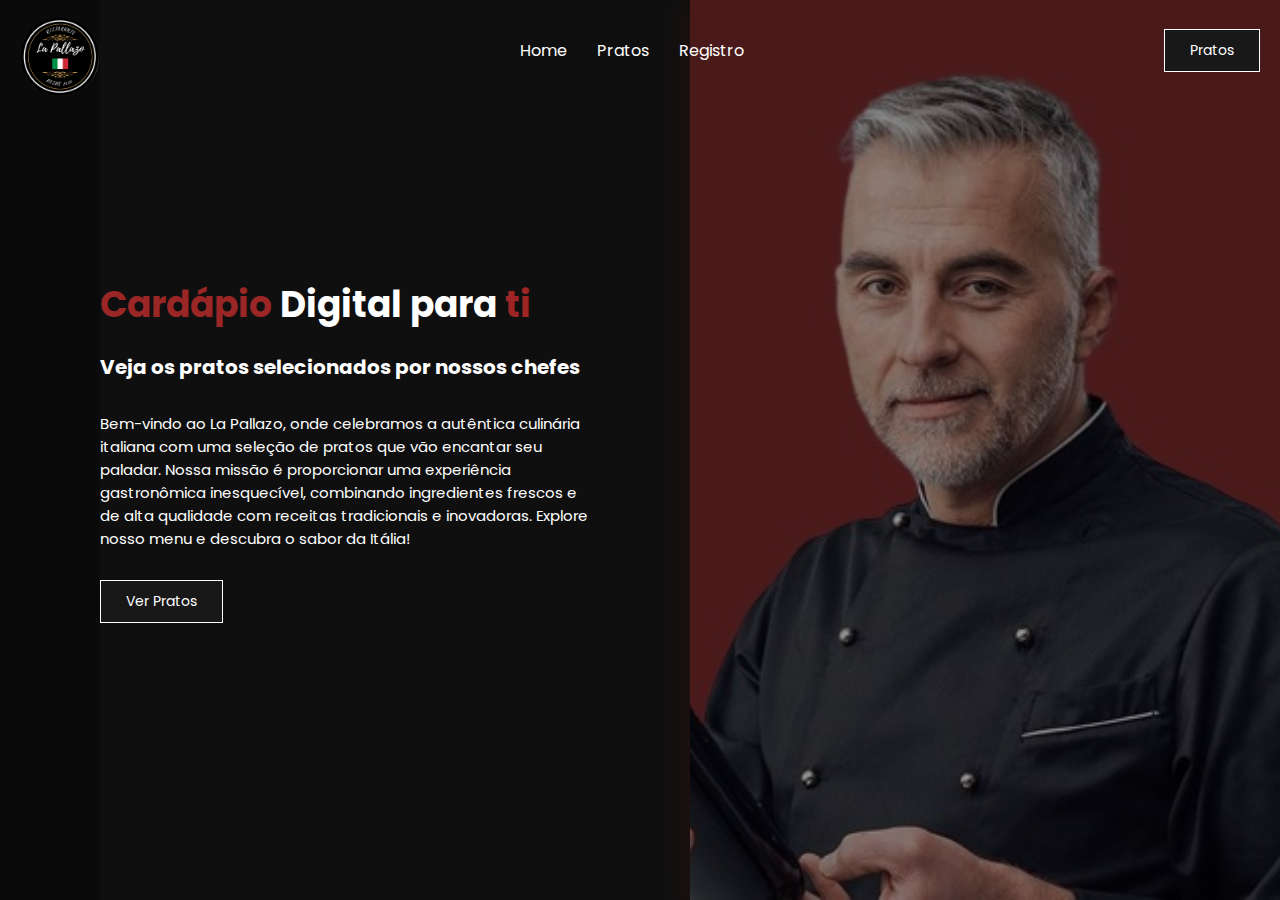
<file: pages/cardápio/index.html>
<!DOCTYPE html>
<html lang="pt-br">
<head>
    <meta charset="UTF-8">
    <meta name="viewport" content="width=device-width, initial-scale=1.0">
    <link rel="stylesheet" href="./style.css">
    <link rel="stylesheet" href="https://cdn.jsdelivr.net/npm/bootstrap-icons@1.11.3/font/bootstrap-icons.min.css">
    <link rel="shortcut icon" type="imagex/png" href="./assents/Loog.png">
    <title>Cardápio</title>
</head>
<body>  
    <nav>
        <div class="imagemnav"><a href="../../index.html"><img src="./assents/Loog.png" alt="logo"></a></div>
        <div class="textosnav"> 
            <ul>
                <li><a href="/index.html">Home</a></li>
                <li><a href="/pages/cardápio/pages/pratos.html">Pratos</a></li>
                <li><a href="/registro.html">Registro</a></li>
            </ul>
        </div>
        <div class="botaonav">
            <a target="" href="/pages/cardápio/pages/pratos.html"><button id="botao_inv">Pratos</button></a>
            <aside id="menuHamburguer" class="menu_hamburguer invisivel">
                <ul class="lista_hamburguer">
                    <li class="lista_menu"><a class="link_hamburguer" href="/index.html">Home</a></li>
                    <li class="lista_menu"><a class="link_hamburguer" href="/registro.html">Registro</a></li>
                    <li class="lista_menu"><a class="link_hamburguer" href="/pages/cardápio/pages/pratos.html">Pratos</a></li>
                </ul>
            </aside>
        </div>
        <button onclick="menuVis()" id="botaaao" class="botao_hamburguer">
            <span class="linha"></span>
            <span class="linha"></span>
            <span class="linha"></span>
        </button>
        </div>
    </nav>
    <section class="sec1">
        <div class="box_textos">
            <div class="textos_sec1">
                <h1><span style="color: rgb(155, 38, 38);">Cardápio</span> Digital para <span style="color: rgb(158, 37, 37);">ti</span></h1>
                <h2>Veja os pratos selecionados por nossos chefes</h2>
                <p>Bem-vindo ao La Pallazo, onde celebramos a autêntica culinária italiana com uma seleção de pratos que vão encantar seu paladar. Nossa missão é proporcionar uma experiência gastronômica inesquecível, combinando ingredientes frescos e de alta qualidade com receitas tradicionais e inovadoras. Explore nosso menu e descubra o sabor da Itália!</p>
            </div>
            <div class="botaonav">
                <a href="./pages/pratos.html"><button>Ver Pratos</button></a>
            </div>

        </div>
        <div class="box_imagem">
            
        </div>
    </section>

    <script src="script.js"></script>
</body>
</html>
</file>
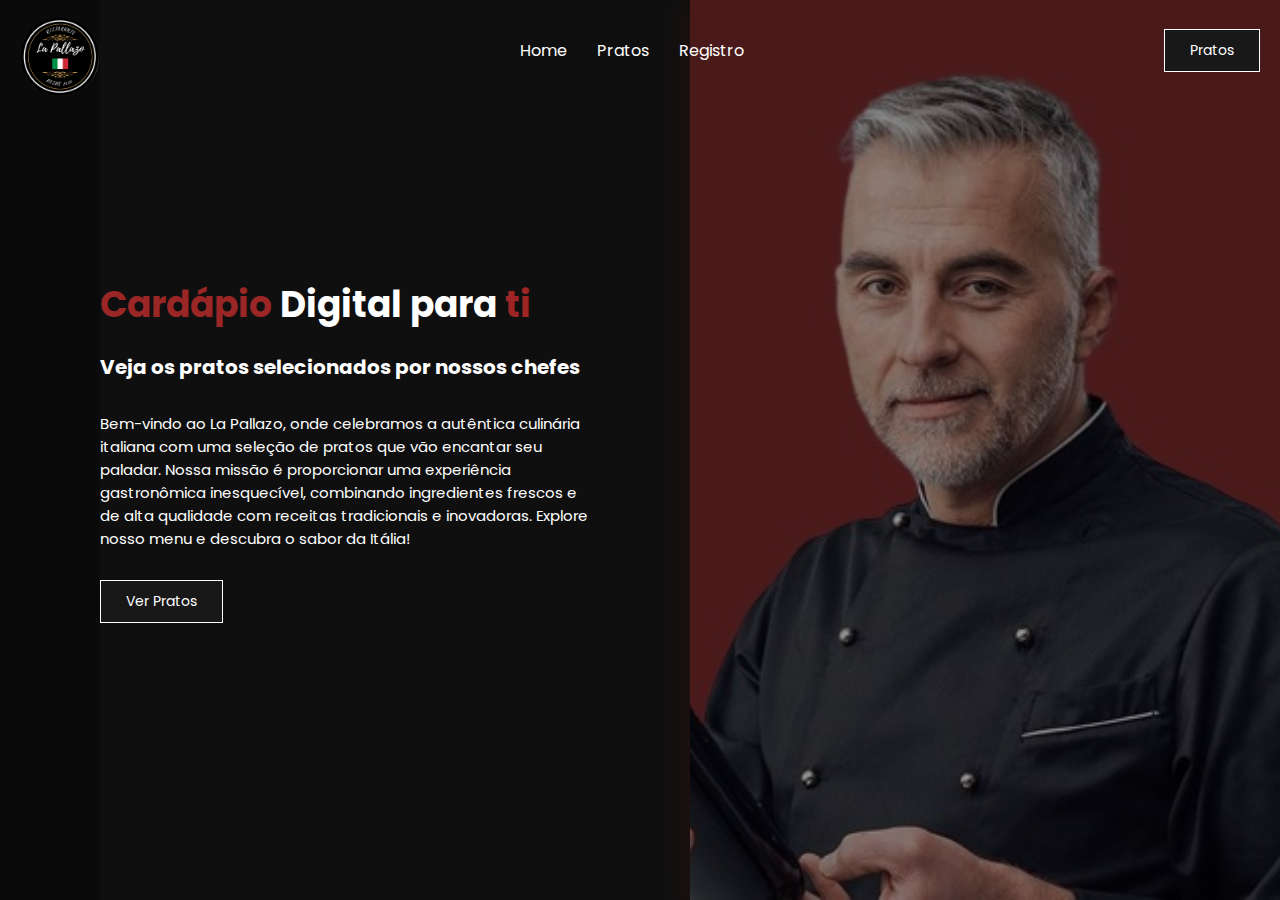
<file: src/pages/cardápio/index.html>
<!DOCTYPE html>
<html lang="pt-br">
<head>
    <meta charset="UTF-8">
    <meta name="viewport" content="width=device-width, initial-scale=1.0">
    <link rel="stylesheet" href="./style.css">
    <link rel="stylesheet" href="https://cdn.jsdelivr.net/npm/bootstrap-icons@1.11.3/font/bootstrap-icons.min.css">
    <link rel="shortcut icon" type="imagex/png" href="./assents/imagem-logo.png">
    <title>La Pallazo - Cardápio</title>
</head>
<body>
    <nav>
        <div class="imagemnav"><a href="../../../index.html"><img src="./assents/imagem-logo.png" alt="logo"></a></div>
        <div class="textosnav"> 
            <ul>
                <li><a href="../../../index.html">Home</a></li>
                <li><a href="./pages/pratos.html">Pratos</a></li>
                <li><a href="../../../registro.html">Registro</a></li>
            </ul>
        </div>
        <div class="botaonav">
            <a target="" href="./pages/pratos.html"><button id="botao_inv">Pratos</button></a>
            <aside id="menuHamburguer" class="menu_hamburguer invisivel">
                <ul class="lista_hamburguer">
                    <li class="lista_menu"><a class="link_hamburguer" href="../../../index.html">Home</a></li>
                    <li class="lista_menu"><a class="link_hamburguer" href="../../../registro.html">Registro</a></li>
                    <li class="lista_menu"><a class="link_hamburguer" href="./pages/pratos.html">Pratos</a></li>
                </ul>
            </aside>
        </div>
        <button onclick="menuVis()" id="botaaao" class="botao_hamburguer">
            <span class="linha"></span>
            <span class="linha"></span>
            <span class="linha"></span>
        </button>
        </div>
    </nav>
    <section class="sec1">
        <div class="box_textos">
            <div class="textos_sec1">
                <h1><span style="color: rgb(155, 38, 38);">Cardápio</span> Digital para <span style="color: rgb(158, 37, 37);">ti</span></h1>
                <h2>Veja os pratos selecionados por nossos chefes</h2>
                <p>Bem-vindo ao La Pallazo, onde celebramos a autêntica culinária italiana com uma seleção de pratos que vão encantar seu paladar. Nossa missão é proporcionar uma experiência gastronômica inesquecível, combinando ingredientes frescos e de alta qualidade com receitas tradicionais e inovadoras. Explore nosso menu e descubra o sabor da Itália!</p>
            </div>

            <div class="botaonav">
                <a href="./pages/pratos.html"><button>Ver Pratos</button></a>
            </div>

        </div>
        <div class="box_imagem">
            
        </div>
    </section>

    <script src="script.js"></script>
</body>
</html>
</file>
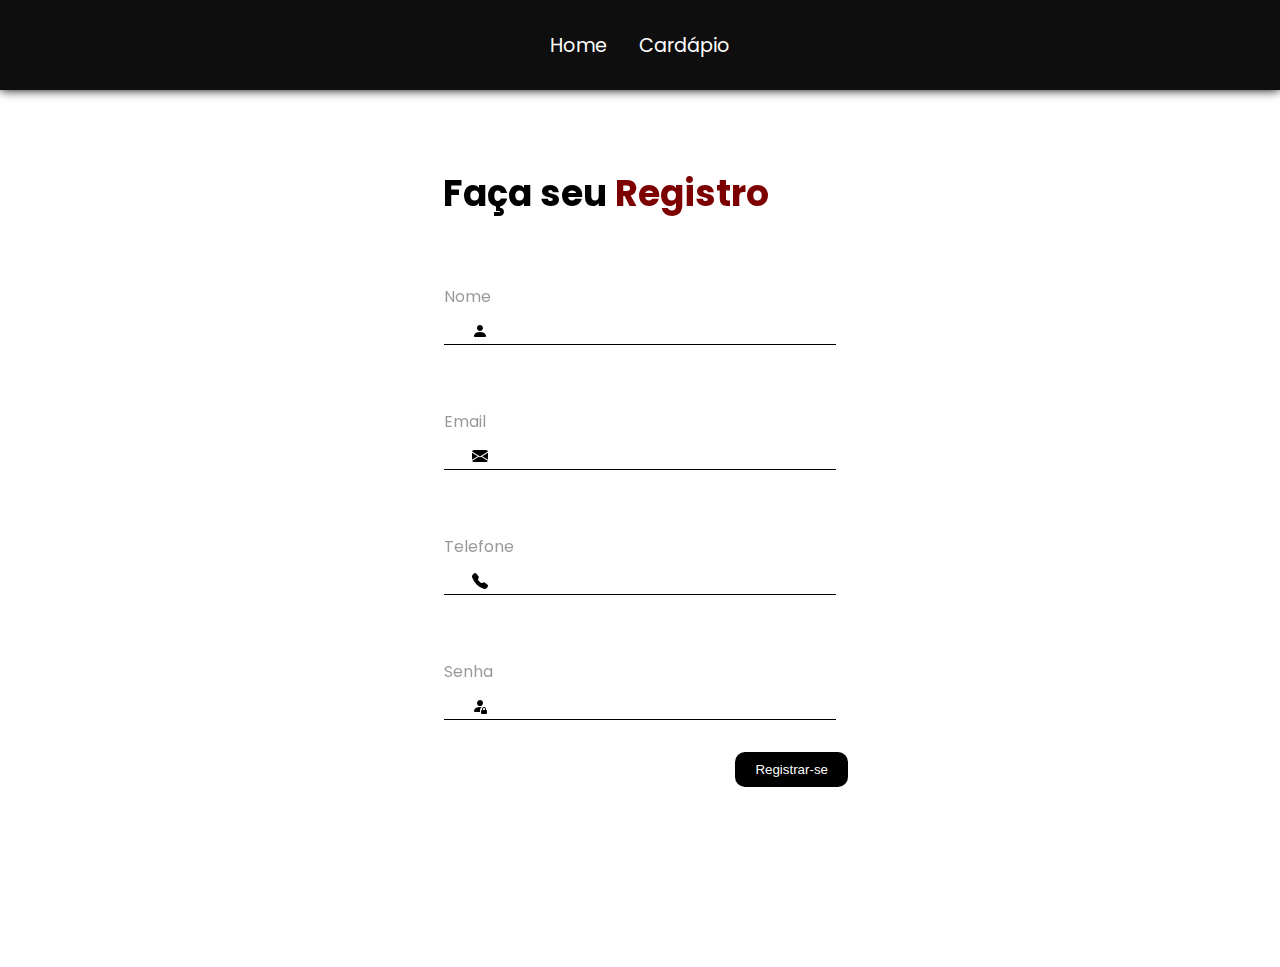
<file: login.html>
<!DOCTYPE html>
<html lang="pt-br">
<head>
    <meta charset="UTF-8">
    <meta name="viewport" content="width=device-width, initial-scale=1.0">
    <title>La Pallazo - Registro</title>
    <link rel="stylesheet" href="./css/login.css">
    <link rel="stylesheet" href="https://cdn.jsdelivr.net/npm/bootstrap-icons@1.11.3/font/bootstrap-icons.min.css">
    <link rel="shortcut icon" type="imagex/png" href="./assets/icones/Loog.png">
</head>
<body>
    <header class="header_login">
        <nav class="navegacao1">
            <a class="navegacao_link1" href="./index.html">Home</a>
            <a class="navegacao_link1" href="./Cardápio.html">Cardápio</a>
        </nav>
    </header>
    <section class="reserva">
        <!-- FORMULARIO DA RESERVA -->
        <form class="box_inteira" method="post" action="mailto:nathan.silva163@etec.sp.gov.br" enctype="text/plain">

            <div class="h2_reserva">
            <h2>Faça seu <span id="texto_diferente">Registro</span></h2>
            </div>
            <div class="divs_reserva"> 
                <label for="nome">Nome</label>
                <div class="input_reserva">
                </div>
                <div class="input_img_reserva">
                <i class="bi bi-person-fill"></i> 
                <input class="input" type="text" name="nome" id="nome" >
                </div>
            </div>
            <div class="divs_reserva">
                <label for="email">Email</label>
                <div class="input_reserva">
                </div>
                <div class="input_img_reserva">
                <i class="bi bi-envelope-fill"></i>
                <input class="input" type="email" name="email" id="email"  required>
                </div>
                </div>  
            
            <div class="divs_reserva">
                <label for="telefone">Telefone</label>
                <div class="input_reserva">
                </div>
                <div class="input_img_reserva">
                <i class="bi bi-telephone-fill"></i>
                <input class="input" type="number"  name="telefone" id="telefone" required >
                </div>
            </div>
                <div class="divs_reserva">
                    <label for="senha">Senha</label>
                    <div class="input_reserva">
                    </div>
                    <div class="input_img_reserva">
                  <i class="bi bi-person-fill-lock"></i>
                    <input class="input" type="password"  name="senha" id="senha" required >
                    </div>
            </div>
            <div class="botao_reserva">
                <button onclick="reserva()">Registrar-se</button>

        </div>
        </form>
    </section>
</body>
</html>
</file>
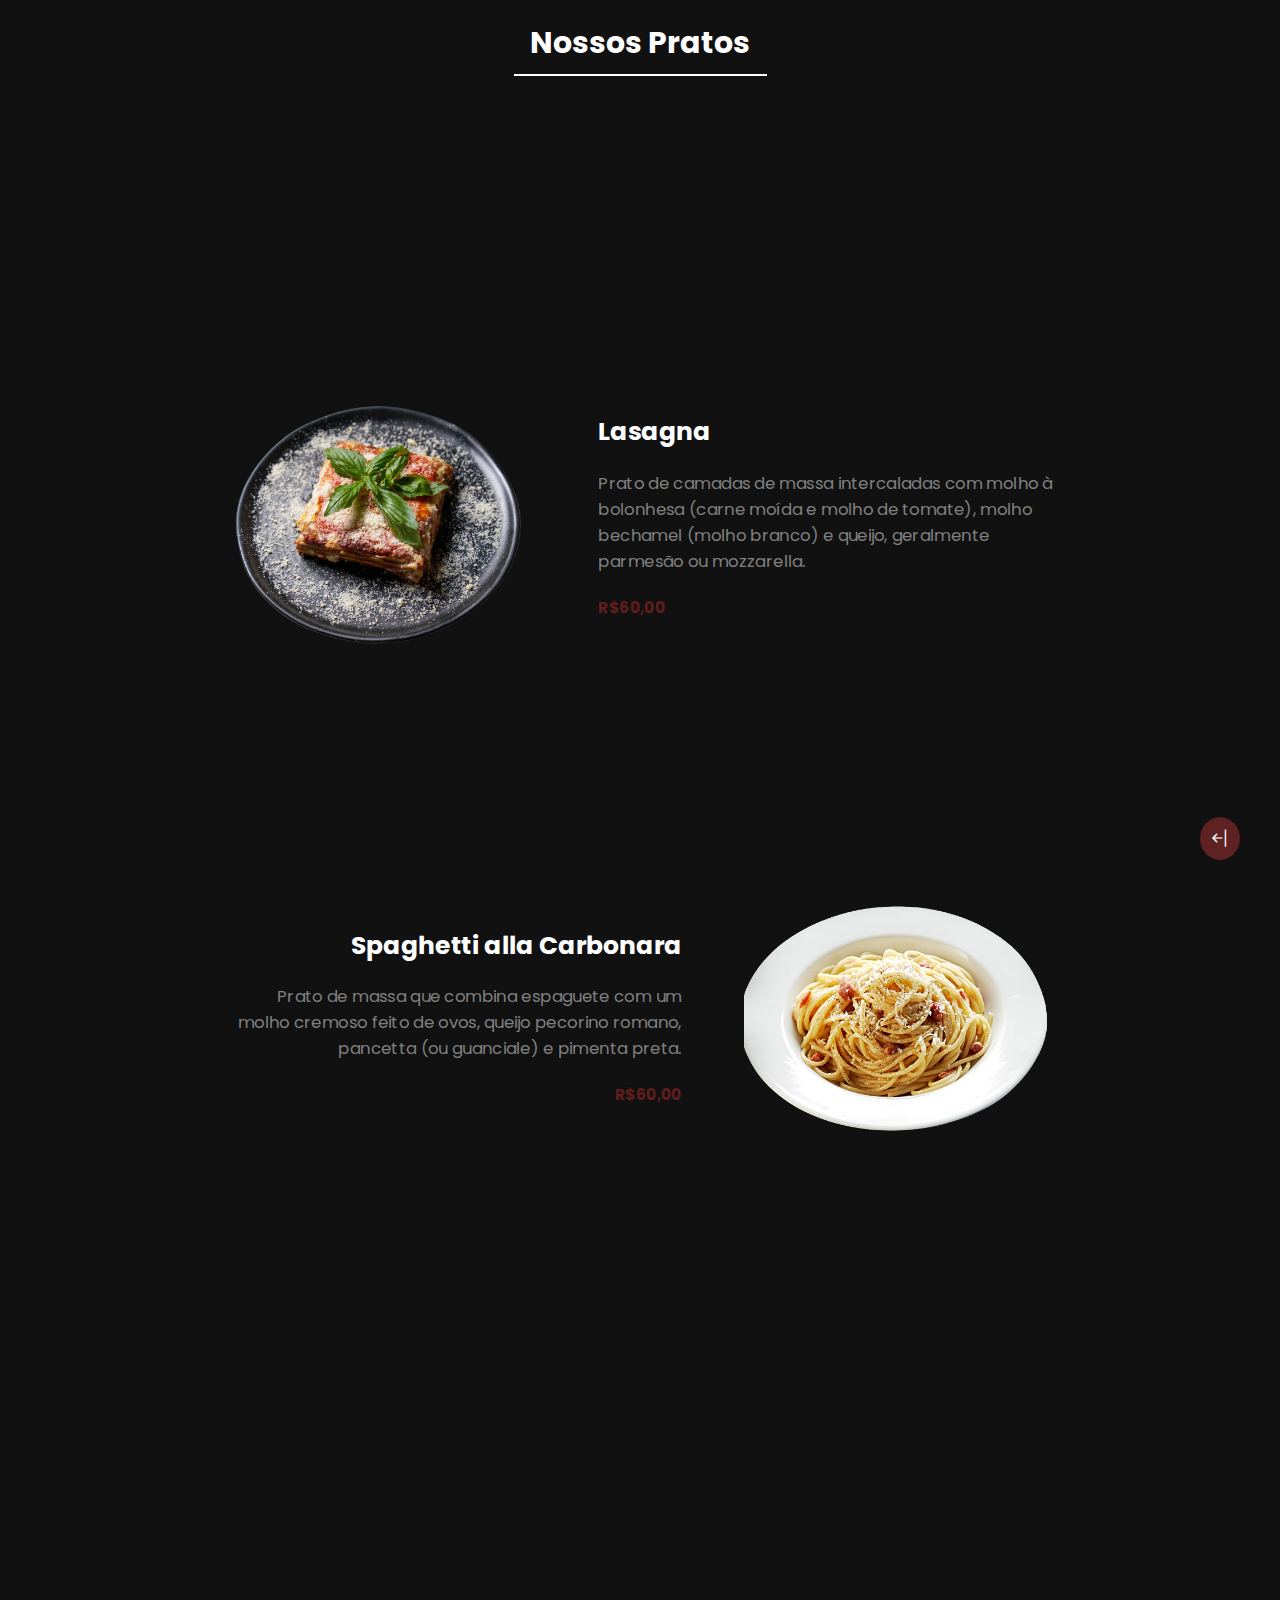
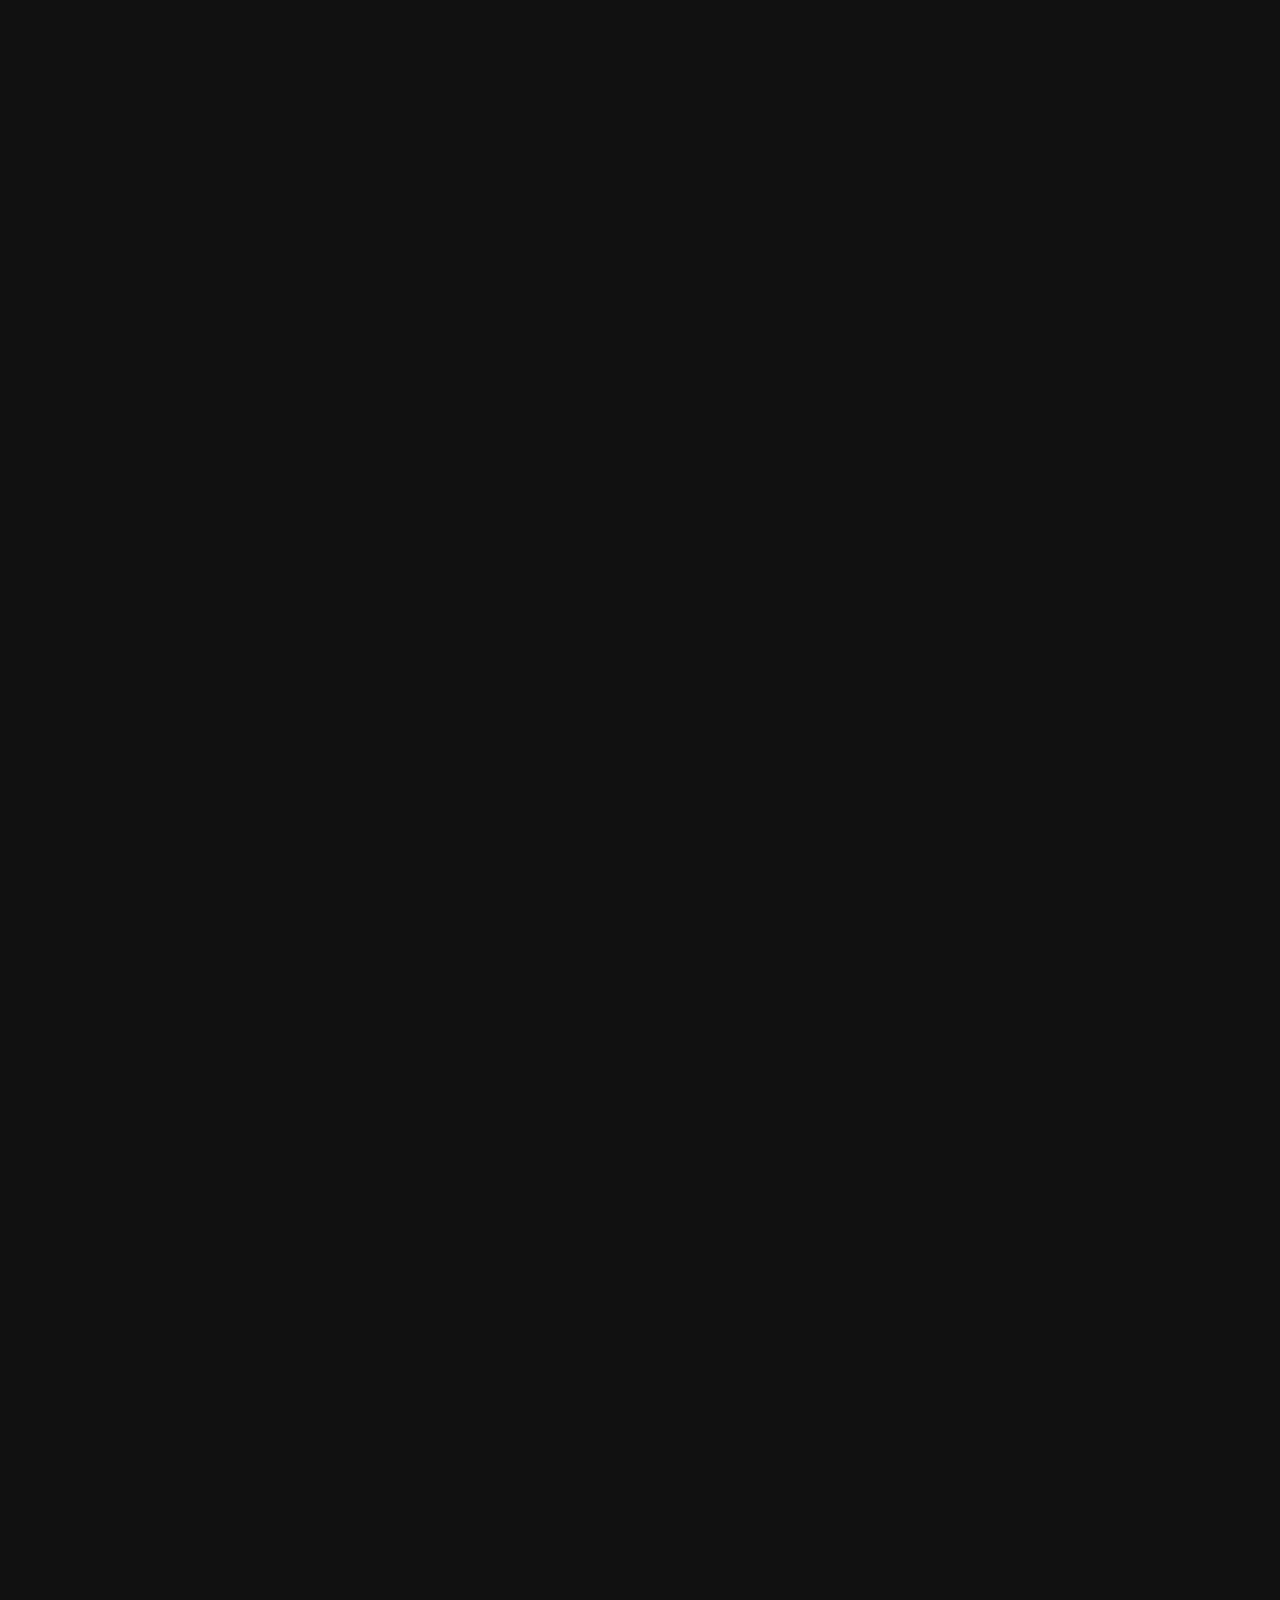
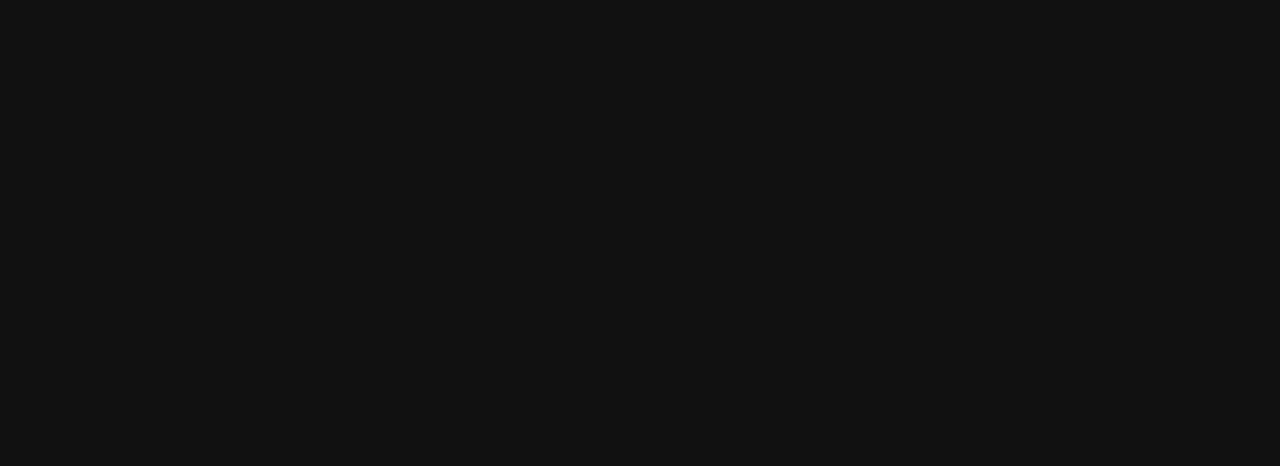
<file: pages/cardápio/pages/pratos.html>
<!DOCTYPE html>
<html lang="pt-br">
<head>
    <meta charset="UTF-8">
    <meta name="viewport" content="width=device-width, initial-scale=1.0">
    <link rel="stylesheet" href="./pratos.css">
    <link rel="stylesheet" href="https://cdn.jsdelivr.net/npm/bootstrap-icons@1.11.3/font/bootstrap-icons.min.css">
    <title>Pratos</title>
</head>
<body>
    <section class="sec1">
            <h1 id="titulo">Nossos Pratos</h1>
            <div class="cards">
                <div class="card1 hidden">
                    <img src="../assents/Lasagna.webp" alt="">
                    <div class="textos">
                        <h2>Lasagna</h2>
                        <p> Prato de camadas de massa intercaladas com molho à bolonhesa (carne moída e molho de tomate), molho bechamel (molho branco) e queijo, geralmente parmesão ou mozzarella.</p>
                        <h6>R$60,00</h6>
                    </div>
                </div>
                <div class="card2 hidden">
                    <img src="../assents/pasata-alla-carrettiera-removebg-preview.png" alt="">
                    <div class="textos">
                        <h2>Spaghetti alla Carbonara</h2>
                        <p> Prato de massa que combina espaguete com um molho cremoso feito de ovos, queijo pecorino romano, pancetta (ou guanciale) e pimenta preta.</p>
                        <h6>R$60,00</h6>
                    </div>
                </div>
                <div class="card1 hidden">
                    <img src="../assents/A0-Milanese-removebg-preview.png" alt="">
                    <div class="textos">
                        <h2>Risotto alla Milanese</h2>
                        <p>  Risoto cremoso feito com arroz arborio, cozido com caldo de carne, vinho branco e temperado com açafrão, que lhe dá uma cor dourada distinta.</p>
                        <h6>R$60,00</h6>
                    </div>
                </div>
                <div class="card2 hidden">
                    <img src="../assents/Gnocchi-PNG-Images.png" alt="">
                    <div class="textos">
                        <h2>Gnocchi</h2>
                        <p> Pequenos bolinhos feitos de batata, farinha e às vezes ovos. Podem ser servidos com uma variedade de molhos, como molho de tomate, manteiga e sálvia, ou molho de queijo.</p>
                        <h6>R$60,00</h6>
                    </div>
                </div>
                <div class="card1 hidden">
                    <img src="../assents/tiramisu-em-um-prato-isolado-em-fundo-transparente-png-psd_888962-828-removebg-preview.png" alt="">
                    <div class="textos">
                        <h2>Tiramisu</h2>
                        <p>  Sobremesa feita com camadas de biscoitos de champanhe embebidos em café, creme de mascarpone adoçado, e coberto com cacau em pó.</p>
                        <h6>R$60,00</h6>
                    </div>
                </div>
                <div class="card2 hidden">
                    <img src="../assents/ossobuco-with-ai-generated-free-png.png" alt="">
                    <div class="textos">
                        <h2>Osso Buco</h2>
                        <p> Prato de pernil de vitela cozido lentamente com vinho branco, caldo e vegetais. Tradicionalmente servido com gremolata (mistura de salsa, alho e raspas de limão) e risoto alla milanese.</p>
                        <h6>R$60,00</h6>
                    </div>
                </div>
                <div class="card1 hidden">
                    <img src="../assents/focaccia-with-ai-generated-free-png.webp" alt="">
                    <div class="textos">
                        <h2>Focaccia</h2>
                        <p> Pão achatado e macio, temperado com azeite de oliva, sal grosso e frequentemente alecrim. Pode ser simples ou ter coberturas adicionais como cebolas, azeitonas e tomates.</p>
                        <h6>R$60,00</h6>
                    </div>
                </div>
            </div>
    </section>
    <a href="../index.html"><button id="btntop" class="botao_subir"><i class="bi bi-arrow-bar-left"></i></button></a>
    <script src="pratos.js"></script>
    
</body>
</html>
</file>
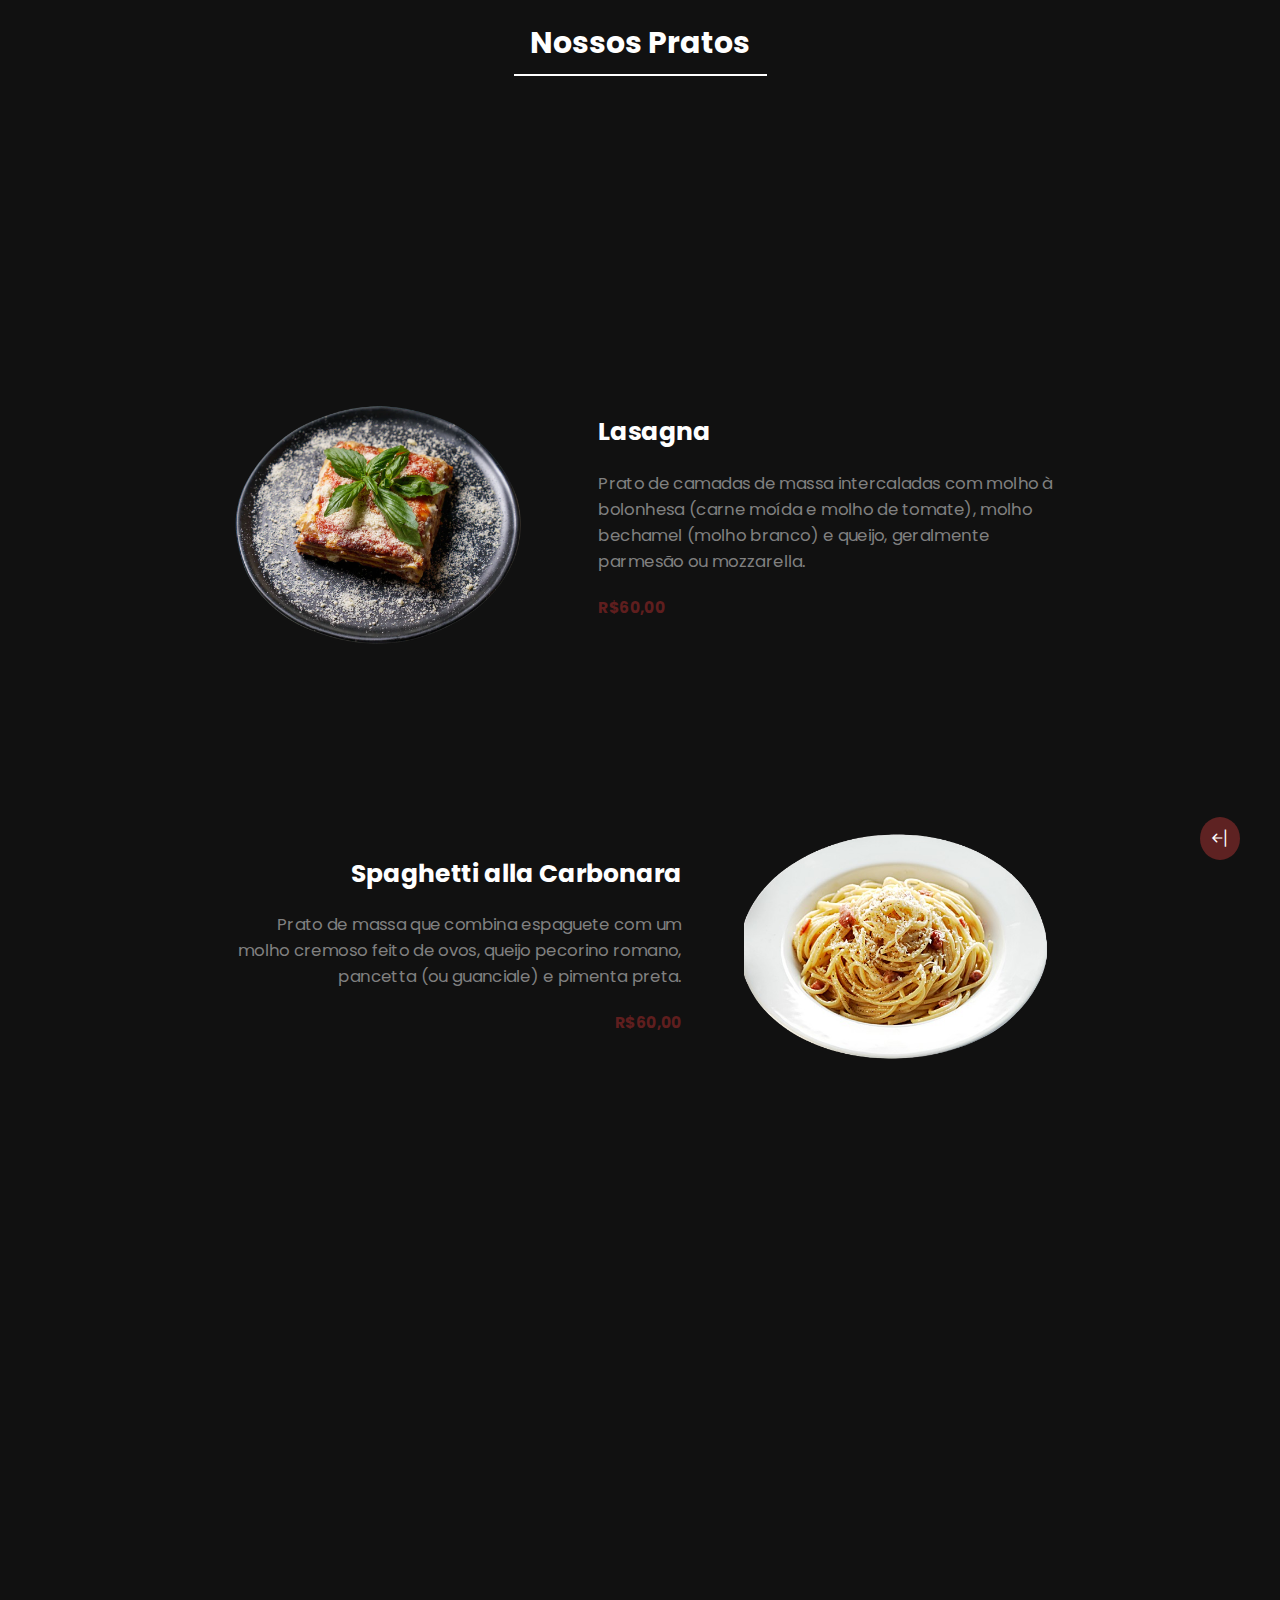
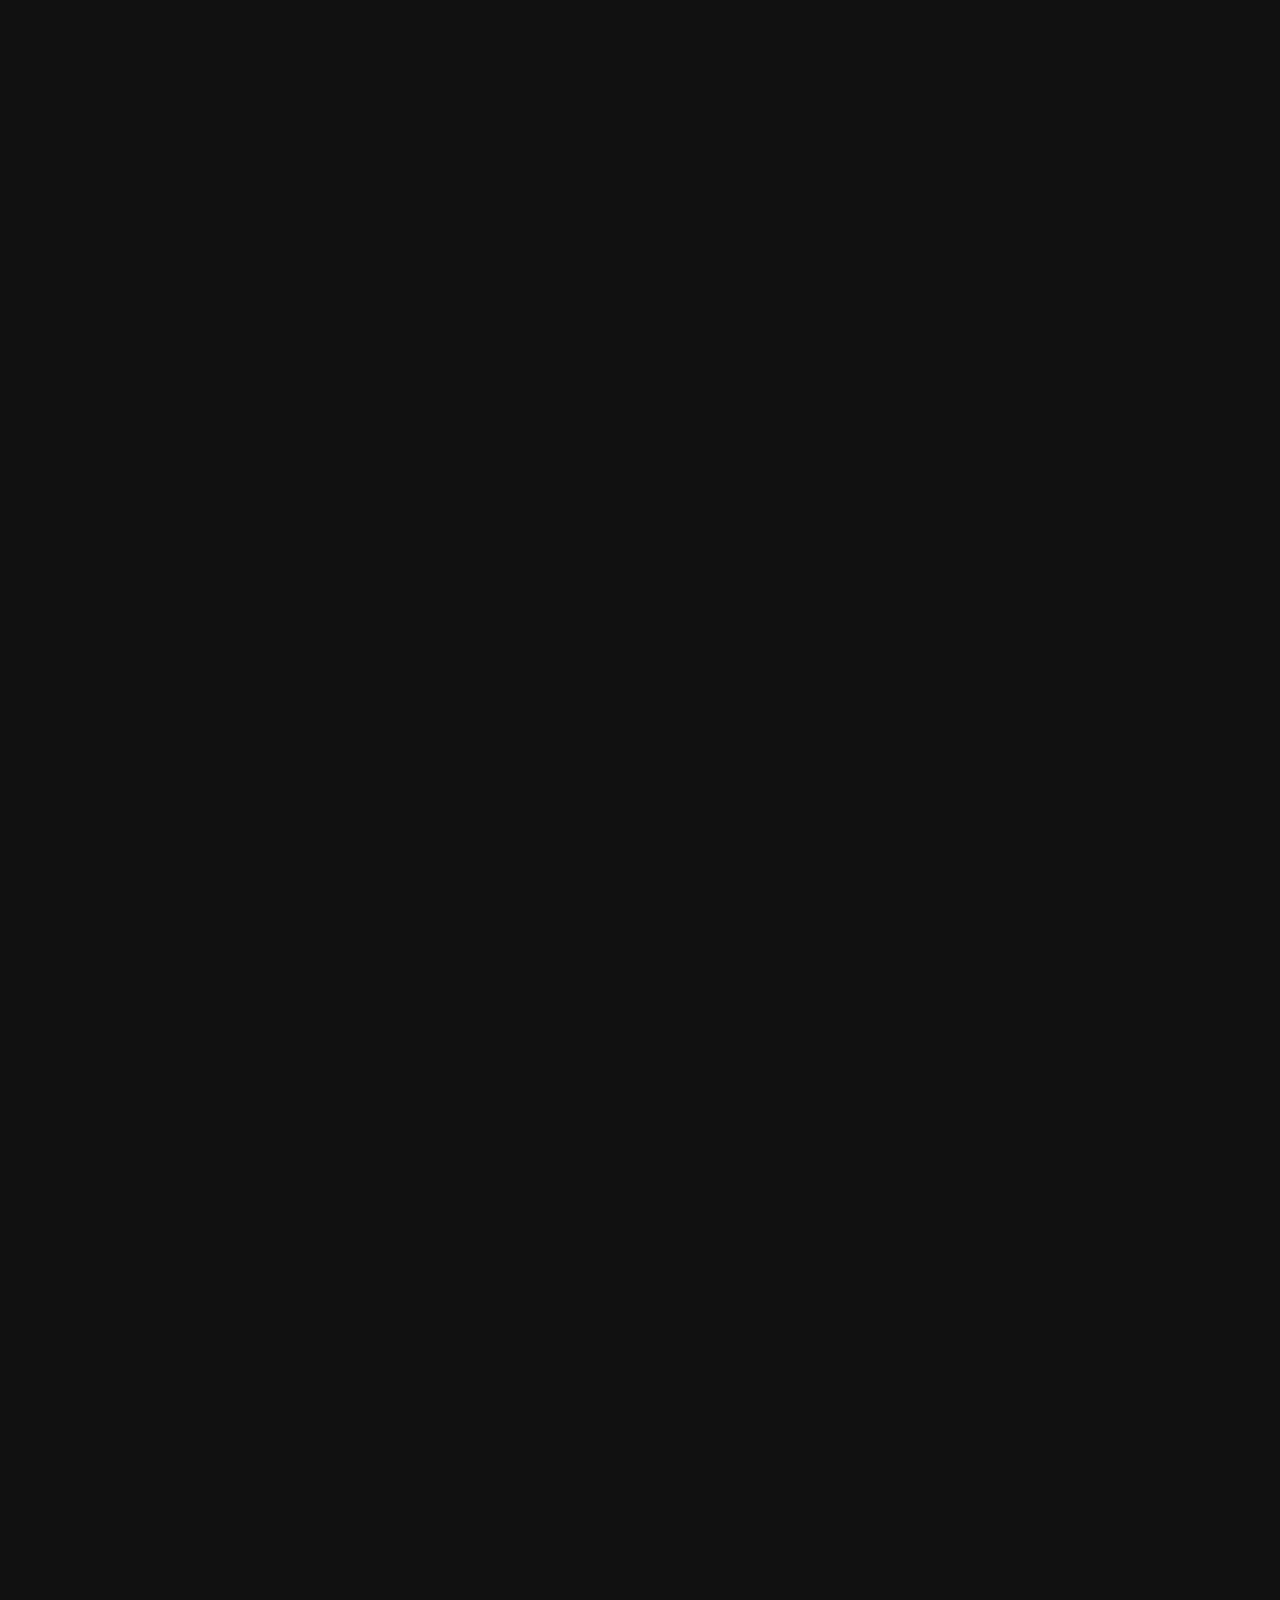
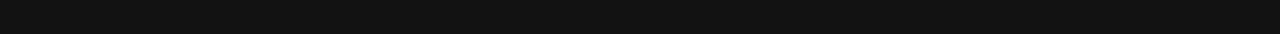
<file: src/pages/cardápio/pages/pratos.html>
<!DOCTYPE html>
<html lang="pt-br">
<head>
    <meta charset="UTF-8">
    <meta name="viewport" content="width=device-width, initial-scale=1.0">
    <link rel="stylesheet" href="./pratos.css">
    <link rel="stylesheet" href="https://cdn.jsdelivr.net/npm/bootstrap-icons@1.11.3/font/bootstrap-icons.min.css">
    <link rel="shortcut icon" type="imagex/png" href="../assents/imagem-logo.png">
    <title>La Pallazo - Pratos</title>
</head>
<body>
    <section class="sec1">
            <h1 id="titulo">Nossos Pratos</h1>
            <div class="cards">
                <div class="card1 hidden">
                    <img src="../assents/imagem-Lasagna.webp" alt="">
                    <div class="textos">
                        <h2>Lasagna</h2>
                        <p class="descricao_prato"> Prato de camadas de massa intercaladas com molho à bolonhesa (carne moída e molho de tomate), molho bechamel (molho branco) e queijo, geralmente parmesão ou mozzarella.</p>
                        <h6>R$60,00</h6>
                    </div>
                </div>
                <div class="card2 hidden">
                    <img class="imgpasata" src="../assents/imagem-pasata.png" alt="">
                    <div class="textos">
                        <h2>Spaghetti alla Carbonara</h2>
                        <p class="descricao_prato"> Prato de massa que combina espaguete com um molho cremoso feito de ovos, queijo pecorino romano, pancetta (ou guanciale) e pimenta preta.</p>
                        <h6>R$60,00</h6>
                    </div>
                </div>
                <div class="card1 hidden">
                    <img src="../assents/imagem-milanase.png" alt="">
                    <div class="textos">
                        <h2>Risotto alla Milanese</h2>
                        <p class="descricao_prato">  Risoto cremoso feito com arroz arborio, cozido com caldo de carne, vinho branco e temperado com açafrão, que lhe dá uma cor dourada distinta.</p>
                        <h6>R$60,00</h6>
                    </div>
                </div>
                <div class="card2 hidden">
                    <img src="../assents/imagem-gnochi.png" alt="">
                    <div class="textos">
                        <h2>Gnocchi</h2>
                        <p class="descricao_prato"> Pequenos bolinhos feitos de batata, farinha e às vezes ovos. Podem ser servidos com uma variedade de molhos, como molho de tomate, manteiga e sálvia, ou molho de queijo.</p>
                        <h6>R$60,00</h6>
                    </div>
                </div>
                <div class="card1 hidden">
                    <img src="../assents/imagem-tiramisu.png" alt="">
                    <div class="textos">
                        <h2>Tiramisu</h2>
                        <p class="descricao_prato"> Sobremesa feita com camadas de biscoitos de champanhe embebidos em café, creme de mascarpone adoçado, e coberto com cacau em pó.</p>
                        <h6>R$60,00</h6>
                    </div>
                </div>
                <div class="card2 hidden">
                    <img src="../assents/imagem-ossobuco.png" alt="">
                    <div class="textos">
                        <h2>Osso Buco</h2>
                        <p class="descricao_prato"> Prato de pernil de vitela cozido lentamente com vinho branco, caldo e vegetais. Tradicionalmente servido com gremolata (mistura de salsa, alho e raspas de limão) e risoto alla milanese.</p>
                        <h6>R$60,00</h6>
                    </div>
                </div>
                <div class="card1 hidden">
                    <img src="../assents/imagem-focaccia.webp" alt="">
                    <div class="textos">
                        <h2>Focaccia</h2>
                        <p class="descricao_prato"> Pão achatado e macio, temperado com azeite de oliva, sal grosso e frequentemente alecrim. Pode ser simples ou ter coberturas adicionais como cebolas, azeitonas e tomates.</p>
                        <h6 class="preco">R$60,00</h6>
                    </div>
                </div>
            </div>
    </section>
    <a href="../index.html"><button id="btntop" class="botao_subir"><i class="bi bi-arrow-bar-left"></i></button></a>
    <script src="pratos.js"></script>
    
</body>
</html>
</file>
<file: pages/cardápio/style.css>
@import url("https://fonts.googleapis.com/css2?family=Poppins:ital,wght@0,100;0,200;0,300;0,400;0,500;0,600;0,700;0,800;0,900;1,100;1,200;1,300;1,400;1,500;1,600;1,700;1,800;1,900&display=swap");

* {
    margin: 0;
    padding: 0;
    border: 0;
    scroll-behavior: smooth;
}



body {
    background-color: rgb(10, 10, 10);
    color: white;
    font-family: 'poppins';
    overflow-x: hidden;
    width: 100%;
}
.hidden {
    opacity: 0;
    transition: .8s all;
    filter: blur(15px);
}
.show {
    opacity: 1;
    transform: scale(1.02);
    filter: blur(0px);
}
/* NAVBAR */
nav {
    display: flex;
    flex-direction: row;
    justify-content: space-between;
    align-items: center;
    height: 100px;
    width: 100%;
    z-index: 100;
    position: absolute;
    background-color: transparent;
    
}
/* imagem nav */
nav img {
    width: 80px; 
    margin-left: 20px;
    margin-top: 20px;
    
}
.textosnav ul {
    list-style: none;
    display: flex;
    gap: 30px;

}
.textosnav a {
    color: white;
    text-decoration: none;
    position: relative;
}
.textosnav a:hover {
    color: rgb(190, 110, 110);
}
.textosnav a:before {
    content: '';
    position: absolute;
    height: 2px;
    width: 0%;
    background-color: rgb(116, 38, 38);
    bottom: 0;
    transition: .2s ease-in-out;
}
.textosnav a:hover::before {
    width: 100%;

}
/* botao navbar, e hover */
.botaonav button {
    color: white;
    text-decoration: none;
    padding: 10px 25px;
    border: 1px solid white;
    margin-right: 20px;
    position: relative;
    z-index: 1;
    font-size: 14px;
    font-family: 'Poppins';
    background-color: rgb(24, 24, 24);
    overflow: hidden;
    transition: .5s ease-in-out;
    cursor: pointer;
}
.botaonav button:hover {
    color: black;
}

.botaonav button:after {
    content: "";
    width: 100%;
    left: 0;
    position: absolute;
    height: 0%;
    background-color: rgb(219, 90, 90);
    z-index: -1;
    top: 0;
    border-radius: 0 0 70% 70%;
    transition: .5s ease-in-out;

}

.botaonav button:hover::after {
    height: 100px;
}
/* primeira section */
.sec1 {
    display: flex;
    flex-direction: row;
    width: 100%;

}
.box_textos {
    display: flex;
    flex-direction: column;
    width: 50%;
    background-color: rgb(15, 15, 15);
    height: 100vh;
    align-items: left;
    justify-content: center;
    margin-left: 100px;
}
.textos_sec1 {
    width: 500px;
    height: auto;
}
.textos_sec1 h1 {
    font-size: 36px;
}
.textos_sec1 h2 {
    font-size: 20px;
    margin-top: 20px;
}
.textos_sec1 p {
    margin-top: 30px;
    font-size: 15px;
    margin-bottom: 30px;
}


/* background primeira sec */
.box_imagem {
    background: url(./assents/bg-image-2.jpg);
    background-position: center;
    background-repeat: no-repeat;
    filter: brightness(0.6);
    box-shadow: 0 8px 32px 0 rgba(135, 31, 31, 0.37);
    background-size: cover;
    height: 100vh;
    width: 50%;
}
/* Segunda sec */

.sec2 {
    display: flex;
    flex-direction: column;
    justify-content: center;
    align-items: center;
    gap: 300px;
    margin-top: 100px;
}
.imagemsec2 img {
    width: 500px;
    transition: .2s;
    margin-right: 50px;
}
.imagemsec2 img:hover {
    width: 510px;
}

.texto1_sec2 {
    width: 500px;
    
}
.texto1_sec2 h1 {
    margin-bottom: 50px;
}
.texto1_sec2 p {
    color: gray;
}
.texto2_sec2 {
    width: 500px;
    
}
#div1, #div2, #div3 {
    overflow: hidden;
    transition: max-height 0.5s ease-out;
}

#div1.mostrar {
    max-height: 800px; /* Ajuste para a altura máxima do conteúdo */
}
#div2.mostrar {
    max-height: 900px; /* Ajuste para a altura máxima do conteúdo */
}
#div3.mostrar {
    max-height: 800px; /* Ajuste para a altura máxima do conteúdo */
}
.texto2_sec2 h1 {
    margin-bottom: 50px;
}
.texto2_sec2 p {
    margin-right: 50px;
    color: gray;
}
.box1, .box3 {
    display: flex;
    flex-wrap: wrap;
    flex-direction: row;
}
.box2 {
    display: flex;
    flex-direction: row-reverse;
    flex-wrap: wrap;
}
.leia_mais {
    display: none;
    border: none;
    padding: 20px 40px;
    margin-top: 40px;
    background-color: rgb(121, 46, 46);
    color: white;
    border-radius: 8px;
    font-family: 'poppins';

}
.inicio {
    font-size: 16px;
    color: white;
}
.sec3 {
    display: flex;
    flex-direction: column;
    justify-content: center;
    align-items: center;
    height: 100vh;
    margin-top: 330px;
}
.cards {
    display: flex;
    gap: 60px;
    flex-wrap: wrap;
    justify-content: center;
}
.titulo_sec3 h1 {
    margin-bottom: 100px;
}
.card {
    height: 420px;
    width: 290px;
    background-color: rgb(26, 26, 26);
    display: flex;
    flex-direction: column;
    justify-content: center;
    position: relative;
    align-items: center;
    text-align: center;

}
.card:hover {
    transform: scale(1.09);
}
.card img {
    position: absolute;
    top: -10px;
    width: 180px;
    border-radius: 50%;
    transition: .4s;
}
.card:hover img {
    width: 210px;
    top: -90px;
} 
.card p {
    padding: 40px;
    font-size: 14px;
}
.card h4 {
    margin-top: 190px;
    padding: 20px;

}
#bot2 {
    width: 160px;
    top: 20px;
}
.card:hover #bot2 {
    width: 200px;
    top: -60px;
}
footer .social_ancora {

    margin-left: 10px;
    padding:4px 9px;
    border-radius: 30px;
    color: antiquewhite;
    font-size: 1.5em;
    transition: 0.2s ease-in-out;
    background-color: rgb(31, 31, 31);
}
footer {
    margin-top: 320px;
    height: 300px;
    background-color: #1f0000;
    color: white;
    display: flex;
    flex-direction: row;
    justify-content: space-around;
    align-items: center;
}
footer .social_ancora:hover {
    font-size: 1.6em;
}

.social_ancora1:hover {
    background:linear-gradient(30deg, #8a3ab9, #bb4cd7, #fbad50);
}
.social_ancora2:hover {
    background-color: rgb(70, 70, 187);
}
.social_ancora3:hover {
    background-color: rgb(70, 187, 105);
}
/* todos as divs */
.box_footer {
    display: flex;
    flex-direction: row;
    margin: 4em 0 3em;
    gap: 3em;
}


/* Tiutlos  */
.titulo_footer {
    font-size: 16px;
    font-weight: 800;
    font-family: 'Poppins';
    padding-bottom: 1em;
    transition: 0.2s ease-in-out;
    cursor: default;
    
}
.titulo_footer:hover {
    transform: scale(1.07);
}

.textos_footer {
    font-size: 16px;
    list-style: none;
    font-family: 'Poppins';
}
footer li {
    padding: 3.5px;
}

.redes_sociais {
    text-align: center;
    margin-bottom: auto;
    display: flex;
    flex-direction: column;
    height: 100%;
    justify-content: center;
    align-items: center;
    gap: 10px;
}


.box_link {
    text-decoration: none;
    color: white;
}

@media screen and (min-width: 1024px) and (max-width: 1728px) {
    .titulo_footer {
        font-size: 26px;
    }
}
@media screen and (min-width: 0px) and (max-width: 430px) {
    .social_ancora {
        padding: 0 1em 1em;
    }

    .box_footer {
        margin-left: 1em;
    }
}

.link_hamburguer {
    position: relative;
    text-decoration: none;
    color: white;
    font-family: var(--fonte-principal);
    margin: 1em;
    font-size: 20px;
    border-top: 1px solid rgb(255, 255, 255);
}
.botao_hamburguer {
    display: none;
    align-items: center;
    margin: 0;
    z-index: 100;
    background-color: transparent;
    border: none;
}

.menu_hamburguer {
    position: fixed;
    text-align: left;
    top: 0;
    left: -250px;
    width: 190px;
    height: 100%;
    background-color: black;
    transition: all 0.3s ease;
}

.lista_hamburguer{
    display: flex;
    flex-direction: column;
    row-gap: 2em;
    margin-top: 4em;
}

.menu_hamburguer, .visivel {
    left: 0;
}

.invisivel {
    left: -250px;
}
@media screen and (min-width: 0px) and (max-width: 950px) {
    .linha {
        width: 40px;
        height: 2px;
        background-color: rgb(255, 255, 255);
        display: block;
        margin: 10px auto;
        transform-origin: center;
        position: relative;
        transition: .2s;
    }
    #botao_inv {
        display: none;
        visibility: none;
    }
    .textosnav ul {
        margin-left: 60px;
    }

    button.ativar .linha:nth-child(1) {
        transform: translateY(8px) rotate(45deg);
    }
    button.ativar .linha:nth-child(3) {
        transform: translateY(-16px) rotate(-45deg);
    }
    button.ativar .linha:nth-child(2) {
        width: 0;
    }


    .navegacao {
        justify-content: left;
    }

    .botao_hamburguer {
        display: block;
        margin: 1em 2em;
    }

    .imagem_hamburguer {
        width: 11.7vw;
        height: 11.7vw;
    }

    .lista_menu {
        padding: 1em 0;
        margin: 0 0.5em;
    } 
    .body {
        overflow-y: hidden;
    }  
}
@media  screen and (min-width: 0px) and (max-width: 1025px) {
    .box_imagem {
        display: none;
        width: 0px;
    }
    .box_textos {
        width: 100%;
        justify-content: center;
        align-items: center;
        margin-left: 0;
        background: url(./assents/luxa.org-opacity-changed-backgroundsec1.jpg);
        background-position: center;
    
        background-repeat: no-repeat;
        background-size: cover;
        
    }
    .body {
        overflow-y: hidden;
    }
    
}
@media  screen and (min-width: 0px) and (max-width: 1120px) {
    .box1, .box2, .box3 {
        justify-content: center;
    }
    .sec3 {
        height: 150vh;
    }
    .body {
        overflow-y: hidden;
    }
}
@media  screen and (min-width: 0px) and (max-width: 624px) {
    .textosnav {
        display: none;
    }
    .body {
        overflow-y: hidden;
    }
}
@media  screen and (min-width: 0px) and (max-width: 550px) {
    .textos_sec1 {
        justify-content: center;
        align-items: center;
        text-align: center;
        width: 400px;
    }
    .leia_mais {
        display: flex;
    }
    .box1,.box2,.box3 {
        width: 300px;
        justify-content: center;
        align-items: center;

    }
    .imagemsec2 img {
        width: 300px;
        margin: 0px;
    }
    #div1, #div2, #div3 {
        max-height: 0;
    }
    .body {
        overflow-y: hidden;
    }
}
@media  screen and (min-width: 0px) and (max-width: 624px) {
    .textosnav {
        display: none;
    }
    .body {
        overflow-y: hidden;
    }
}
@media  screen and (min-width: 0px) and (max-width: 4340x) {
    .textosnav {
        display: none;
    }
    .body {
        overflow-y: hidden;
    }
}

.botao_subir {
    display: flex;
    bottom: 40px;
    right: 40px;
    position: fixed;
    
}
.botao_subir a {
    padding: 5px 12px;
    background-color: rgb(192, 75, 75);
    color: white;
    border-radius: 50%;
    font-size: 30px;
    opacity: 1;
}
</file>
<file: src/pages/cardápio/style.css>
@import url("https://fonts.googleapis.com/css2?family=Poppins:ital,wght@0,100;0,200;0,300;0,400;0,500;0,600;0,700;0,800;0,900;1,100;1,200;1,300;1,400;1,500;1,600;1,700;1,800;1,900&display=swap");

* {
    margin: 0;
    padding: 0;
    border: 0;
    scroll-behavior: smooth;
}


body {
    background-color: rgb(10, 10, 10);
    color: white;
    font-family: 'poppins';
}
.hidden {
    opacity: 0;
    transition: .8s all;
    filter: blur(15px);
}
.show {
    opacity: 1;
    transform: scale(1.02);
    filter: blur(0px);
}
/* NAVBAR */
nav {
    display: flex;
    flex-direction: row;
    justify-content: space-between;
    align-items: center;
    height: 100px;
    width: 100%;
    z-index: 100;
    position: absolute;
    background-color: transparent;
    
}
/* imagem nav */
nav img {
    width: 80px; 
    margin-left: 20px;
    margin-top: 20px;
    
}
.textosnav ul {
    list-style: none;
    display: flex;
    gap: 30px;

}
.textosnav a {
    color: white;
    text-decoration: none;
    position: relative;
}
.textosnav a:hover {
    color: rgb(190, 110, 110);
}
.textosnav a:before {
    content: '';
    position: absolute;
    height: 2px;
    width: 0%;
    background-color: rgb(116, 38, 38);
    bottom: 0;
    transition: .2s ease-in-out;
}
.textosnav a:hover::before {
    width: 100%;

}
/* botao navbar, e hover */
.botaonav button {
    color: white;
    text-decoration: none;
    padding: 10px 25px;
    border: 1px solid white;
    margin-right: 20px;
    position: relative;
    z-index: 1;
    font-size: 14px;
    font-family: 'Poppins';
    background-color: rgb(24, 24, 24);
    overflow: hidden;
    transition: .5s ease-in-out;
    cursor: pointer;
}
.botaonav button:hover {
    color: black;
}

.botaonav button:after {
    content: "";
    width: 100%;
    left: 0;
    position: absolute;
    height: 0%;
    background-color: rgb(219, 90, 90);
    z-index: -1;
    top: 0;
    border-radius: 0 0 70% 70%;
    transition: .5s ease-in-out;

}

.botaonav button:hover::after {
    height: 100px;
}
/* primeira section */
.sec1 {
    display: flex;
    flex-direction: row;
    width: 100%;

}
.box_textos {
    display: flex;
    flex-direction: column;
    width: 50%;
    background-color: rgb(15, 15, 15);
    height: 100vh;
    align-items: left;
    justify-content: center;
    margin-left: 100px;
}
.textos_sec1 {
    width: 500px;
    height: auto;
}
.textos_sec1 h1 {
    font-size: 36px;
}
.textos_sec1 h2 {
    font-size: 20px;
    margin-top: 20px;
}
.textos_sec1 p {
    margin-top: 30px;
    font-size: 15px;
    margin-bottom: 30px;
}


/* background primeira sec */
.box_imagem {
    background: url("./assents/imagem-background-cardapio.jpg");
    background-position: center;
    background-repeat: no-repeat;
    filter: brightness(0.6);
    box-shadow: 0 8px 32px 0 rgba(135, 31, 31, 0.37);
    background-size: cover;
    height: 100vh;
    width: 50%;
}
/* Segunda sec */

.sec2 {
    display: flex;
    flex-direction: column;
    justify-content: center;
    align-items: center;
    gap: 300px;
    margin-top: 100px;
}
.imagemsec2 img {
    width: 500px;
    transition: .2s;
    margin-right: 50px;
}
.imagemsec2 img:hover {
    width: 510px;
}

.texto1_sec2 {
    width: 500px; 
}
.texto1_sec2 h1 {
    margin-bottom: 50px;
}
.texto1_sec2 p {
    color: gray;
}
.texto2_sec2 {
    width: 500px;
    
}
#div1, #div2, #div3 {
    overflow: hidden;
    transition: max-height 0.5s ease-out;
}

#div1.mostrar {
    max-height: 800px; /* Ajuste para a altura máxima do conteúdo */
}
#div2.mostrar {
    max-height: 900px; /* Ajuste para a altura máxima do conteúdo */
}
#div3.mostrar {
    max-height: 800px; /* Ajuste para a altura máxima do conteúdo */
}
.texto2_sec2 h1 {
    margin-bottom: 50px;
}
.texto2_sec2 p {
    margin-right: 50px;
    color: gray;
}
.box1, .box3 {
    display: flex;
    flex-wrap: wrap;
    flex-direction: row;
}
.box2 {
    display: flex;
    flex-direction: row-reverse;
    flex-wrap: wrap;
}
.leia_mais {
    display: none;
    border: none;
    padding: 20px 40px;
    margin-top: 40px;
    background-color: rgb(121, 46, 46);
    color: white;
    border-radius: 8px;
    font-family: 'poppins';

}
.inicio {
    font-size: 16px;
    color: white;
}
.sec3 {
    display: flex;
    flex-direction: column;
    justify-content: center;
    align-items: center;
    height: 100vh;
    margin-top: 330px;
}
.cards {
    display: flex;
    gap: 60px;
    flex-wrap: wrap;
    justify-content: center;
}
.titulo_sec3 h1 {
    margin-bottom: 100px;
}
.card {
    height: 420px;
    width: 290px;
    background-color: rgb(26, 26, 26);
    display: flex;
    flex-direction: column;
    justify-content: center;
    position: relative;
    align-items: center;
    text-align: center;

}
.card:hover {
    transform: scale(1.09);
}
.card img {
    position: absolute;
    top: -10px;
    width: 180px;
    border-radius: 50%;
    transition: .4s;
}
.card:hover img {
    width: 210px;
    top: -90px;
} 
.card p {
    padding: 40px;
    font-size: 14px;
}
.card h4 {
    margin-top: 190px;
    padding: 20px;

}
#bot2 {
    width: 160px;
    top: 20px;
}
.card:hover #bot2 {
    width: 200px;
    top: -60px;
}
footer .social_ancora {

    margin-left: 10px;
    padding:4px 9px;
    border-radius: 30px;
    color: antiquewhite;
    font-size: 1.5em;
    transition: 0.2s ease-in-out;
    background-color: rgb(31, 31, 31);
}
footer {
    margin-top: 320px;
    height: 300px;
    background-color: #1f0000;
    color: white;
    display: flex;
    flex-direction: row;
    justify-content: space-around;
    align-items: center;
}
footer .social_ancora:hover {
    font-size: 1.6em;
}

.social_ancora1:hover {
    background:linear-gradient(30deg, #8a3ab9, #bb4cd7, #fbad50);
}
.social_ancora2:hover {
    background-color: rgb(70, 70, 187);
}
.social_ancora3:hover {
    background-color: rgb(70, 187, 105);
}
/* todos as divs */
.box_footer {
    display: flex;
    flex-direction: row;
    margin: 4em 0 3em;
    gap: 3em;
}


/* Tiutlos  */
.titulo_footer {
    font-size: 16px;
    font-weight: 800;
    font-family: 'Poppins';
    padding-bottom: 1em;
    transition: 0.2s ease-in-out;
    cursor: default;
    
}
.titulo_footer:hover {
    transform: scale(1.07);
}

.textos_footer {
    font-size: 16px;
    list-style: none;
    font-family: 'Poppins';
}
footer li {
    padding: 3.5px;
}

.redes_sociais {
    text-align: center;
    margin-bottom: auto;
    display: flex;
    flex-direction: column;
    height: 100%;
    justify-content: center;
    align-items: center;
    gap: 10px;
}


.box_link {
    text-decoration: none;
    color: white;
}

@media screen and (min-width: 1024px) and (max-width: 1728px) {
    .titulo_footer {
        font-size: 26px;
    }
}
@media screen and (min-width: 0px) and (max-width: 430px) {
    .social_ancora {
        padding: 0 1em 1em;
    }

    .box_footer {
        margin-left: 1em;
    }
}

.link_hamburguer {
    position: relative;
    text-decoration: none;
    color: white;
    font-family: var(--fonte-principal);
    margin: 1em;
    font-size: 20px;
    border-top: 1px solid rgb(255, 255, 255);
}
.botao_hamburguer {
    display: none;
    align-items: center;
    margin: 0;
    z-index: 100;
    background-color: transparent;
    border: none;
}

.menu_hamburguer {
    position: fixed;
    text-align: left;
    top: 0;
    left: -250px;
    width: 190px;
    height: 100%;
    background-color: black;
    transition: all 0.3s ease;
}

.lista_hamburguer{
    display: flex;
    flex-direction: column;
    row-gap: 2em;
    margin-top: 4em;
}

.menu_hamburguer, .visivel {
    left: 0;
}

.invisivel {
    left: -250px;
}
@media screen and (min-width: 0px) and (max-width: 950px) {
    .linha {
        width: 40px;
        height: 2px;
        background-color: rgb(255, 255, 255);
        display: block;
        margin: 10px auto;
        transform-origin: center;
        position: relative;
        transition: .2s;
    }
    #botao_inv {
        display: none;
        visibility: none;
    }
    .textosnav ul {
        margin-left: 60px;
    }

    button.ativar .linha:nth-child(1) {
        transform: translateY(8px) rotate(45deg);
    }
    button.ativar .linha:nth-child(3) {
        transform: translateY(-16px) rotate(-45deg);
    }
    button.ativar .linha:nth-child(2) {
        width: 0;
    }


    .navegacao {
        justify-content: left;
    }

    .botao_hamburguer {
        display: block;
        margin: 1em 2em;
    }

    .imagem_hamburguer {
        width: 11.7vw;
        height: 11.7vw;
    }

    .lista_menu {
        padding: 1em 0;
        margin: 0 0.5em;
    } 
}
@media  screen and (min-width: 0px) and (max-width: 1025px) {
    .box_imagem {
        display: none;
        width: 0px;
    }
    .box_textos {
        width: 100%;
        justify-content: center;
        align-items: center;
        margin-left: 0;
        background: url(./assents/luxa.org-opacity-changed-backgroundsec1.jpg);
        background-position: center;
    
        background-repeat: no-repeat;
        background-size: cover;
        
    }
}
@media  screen and (min-width: 0px) and (max-width: 1120px) {
    .box1, .box2, .box3 {
        justify-content: center;
    }
    .sec3 {
        height: 150vh;
    }
}
@media  screen and (min-width: 0px) and (max-width: 624px) {
    .textosnav {
        display: none;
    }
}
@media  screen and (min-width: 0px) and (max-width: 550px) {
    .textos_sec1 {
        justify-content: center;
        align-items: center;
        text-align: center;
        width: 400px;
    }
    .leia_mais {
        display: flex;
    }
    .box1,.box2,.box3 {
        width: 300px;
        justify-content: center;
        align-items: center;

    }
    .imagemsec2 img {
        width: 300px;
        margin: 0px;
    }
    #div1, #div2, #div3 {
        max-height: 0;
    }
}
@media  screen and (min-width: 0px) and (max-width: 624px) {
    .textosnav {
        display: none;
    }
}
@media  screen and (min-width: 0px) and (max-width: 4340x) {
    .textosnav {
        display: none;
    }
}

.botao_subir {
    display: flex;
    bottom: 40px;
    right: 40px;
    position: fixed;
    
}
.botao_subir a {
    padding: 5px 12px;
    background-color: rgb(192, 75, 75);
    color: white;
    border-radius: 50%;
    font-size: 30px;
    opacity: 1;
}

@media screen and (min-width: 0px) and (max-width: 410px) {
    .textos_sec1{
        width: auto;
        margin-top: 5.5em;
    }
}
</file>
<file: css/login.css>
@import url("https://fonts.googleapis.com/css2?family=Poppins:ital,wght@0,100;0,200;0,300;0,400;0,500;0,600;0,700;0,800;0,900;1,100;1,200;1,300;1,400;1,500;1,600;1,700;1,800;1,900&display=swap");


* {
    padding: 0;
    margin: 0;
}

.corpoLogin {
    background: url(/assets/Fundo-login.jpg);
    background-size: cover;
    background-repeat: no-repeat;   
}

.navegacao_link1 {
    font-size: 1.2em;
    font-family: 'Poppins';
    color: white;
    font-weight: 400;
    text-decoration: none;


}
.navegacao_link1::before {
    content: " ";
    width: 0;
    height: 2px;
    background-color: white;
    position: absolute;
    top: 6.2vh;
    transition: ease-in-out .4s;
}

.navegacao_link1:hover::before {
    width: 3.3%;
}

.navegacao1 {
    display: flex;
    align-items: center;
    justify-content: center;
    gap: 2em;
    background: rgb(14, 14, 14);
    box-shadow: 0px 0px 10px black;
    height: 10vh;
}

/* SECTION LOGIN */


.reserva {
    display: flex;
    align-items: center;
    flex-direction: column;
    margin: 1em ;
    color: black;
    font-family: 'Poppins';
    justify-content: center;
    margin-bottom: 10em;


}



.divs_reserva { 
    margin: 2em;
    justify-content: center;
    align-items: center;
    

    
}

.box_inteira {
    background: linear-gradient(180deg,rgba(255, 255, 255, 0.9),rgba(255, 255, 255, 0.5));
    backdrop-filter: blur(10px);
    border-radius: 9px;
    display: flex;
    flex-direction: column;
    align-items: center;
    align-self: center;

  
}
.box_inteira div {
    padding: 0 20px;
}

.box_inteira .h2_reserva {
    font-size: 24px;
    font-weight: 800;
    font-family: 'Poppins';
    display: flex;
    align-self: start;
    justify-content: end;
    padding-top: 1.2em;
    margin: 1.3em;
}

.divs_reserva label {
    opacity: 40%;

}


.divs_reserva input {
    margin-top: 10px;
    border: none;
    font-size: 16px;
    font-weight: 400;
    font-family: 'Poppins';
    outline: none;
}

form input, i {
    margin-left: 8px;
    background: none;

}

.input_img_reserva {
    border-bottom: 1px solid black;

}
.botao_reserva {
    display: flex;
    padding: 20px;
    align-self: end;
    margin-right: 20px;
    margin-bottom: 20px;

}

.botao_reserva button {
    padding: 10px 20px;
    border: none;
    background-color: black;
    color: white;
    border-radius: 10px;
    transition: ease-in-out 0.3s;

}

.botao_reserva button:hover {
    transform: scale(1.05);
    background-color: rgb(27, 27, 27);
    cursor: pointer;
}

#texto_diferente {
    color: rgb(124, 0, 0);
}
</file>
<file: pages/cardápio/pages/pratos.css>
@import url('https://fonts.googleapis.com/css2?family=Poppins:ital,wght@0,100;0,200;0,300;0,400;0,500;0,600;0,700;0,800;0,900;1,100;1,200;1,300;1,400;1,500;1,600;1,700;1,800;1,900&display=swap');

* {
    padding: 0;
    margin: 0;
    border: 0;
}
body {
    background-color: #111111;
    color: white;
    font-family: 'Poppins';
}
.sec1 {
    display: flex;
    flex-direction: column;
    justify-content: center;
    align-items: center;
}
.sec1 h6 {
    font-size: 15px;
    color: rgb(95, 30, 30);
    margin-top: 20px;
}
.sec1 #titulo {
    font-size: 30px;
    margin-top: 20px;
    position: relative;
    justify-content: center;
    display: flex;
}
.sec1 #titulo::before {
    content: '';
    position: absolute;
    bottom: -10px;
    background-color: white;
    height: 2px;
    width: 115%;
}
.cards {
    margin-top: 300px;
    display: flex;
    flex-wrap: wrap;
    gap: 50px;
    justify-content: center;
    gap: 200px;
}
.card1 {
    display: flex;
    justify-content: center;
    align-items: center;
    width: 800px;
    height: 300px;
    gap: 60px;
}
.card2 {
    display: flex;
    flex-direction: row-reverse;
    justify-content: center;
    align-items: center;
    width: 800px;
    height: 300px;
    text-align: right;
    gap: 60px;
}
.textos p {
   margin-top: 20px;
   color: gray;
}
.card1 img {
    width: 300px;
}
.card2 img {
    width: 300px;
}
.botao_subir {
    color: white;
    padding: 10px;
    position: fixed;
    background-color: rgb(94, 34, 34);
    font-size: 20px;
    cursor: pointer;
    border-radius: 50%;
    bottom: 40px;
    right: 40px;
    animation: botao 2s ease infinite;
}
.hidden {
    opacity: 0;
    transition: 1s;
}
.show {
    opacity: 1;
    transform: scale(1.04);
}
@keyframes botao {
    0% {
        transform: scale(1);
    }
    50% {
        transform: scale(1.2);
    }
    100% {
        transform: scale(1);
    }
}

@media (min-width: 0px) and (max-width: 820px) {
    .card1, .card2 {
        display: flex;
        flex-direction: column;
        justify-content: center;
        align-items: center;
        text-align: center;
        width: 400px;
        margin-bottom: 200px;
    }
}
</file>
<file: src/pages/cardápio/pages/pratos.css>
@import url('https://fonts.googleapis.com/css2?family=Poppins:ital,wght@0,100;0,200;0,300;0,400;0,500;0,600;0,700;0,800;0,900;1,100;1,200;1,300;1,400;1,500;1,600;1,700;1,800;1,900&display=swap');

* {
    padding: 0;
    margin: 0;
    border: 0;
}
body {
    background-color: #111111;
    color: white;
    font-family: 'Poppins';
}
.sec1 {
    display: flex;
    flex-direction: column;
    justify-content: center;
    align-items: center;
}
.sec1 h6 {
    font-size: 15px;
    color: rgb(95, 30, 30);
    margin-top: 20px;
}
.sec1 #titulo {
    font-size: 30px;
    margin-top: 20px;
    position: relative;
    justify-content: center;
    display: flex;
}
.sec1 #titulo::before {
    content: '';
    position: absolute;
    bottom: -10px;
    background-color: white;
    height: 2px;
    width: 115%;
}
.cards {
    margin-top: 300px;
    display: flex;
    flex-wrap: wrap;
    justify-content: center;
    gap: 10vw;
}
.card1 {
    display: flex;
    justify-content: center;
    align-items: center;
    width: 800px;
    height: 300px;
    gap: 60px;
}
.card2 {
    display: flex;
    flex-direction: row-reverse;
    justify-content: center;
    align-items: center;
    width: 800px;
    height: 300px;
    text-align: right;
    gap: 60px;
}
.textos p {
   margin-top: 20px;
   color: gray;
}
.card1 img {
    width: 300px;
}
.card2 img {
    width: 300px;
}
.botao_subir {
    color: white;
    padding: 10px;
    position: fixed;
    background-color: rgb(94, 34, 34);
    font-size: 20px;
    cursor: pointer;
    border-radius: 50%;
    bottom: 40px;
    right: 40px;
    animation: botao 2s ease infinite;
}
.hidden {
    opacity: 0;
    transition: 1s;
}
.show {
    opacity: 1;
    transform: scale(1.04);
}

.preco {
    margin-bottom: 2em;
}

@keyframes botao {
    0% {
        transform: scale(1);
    }
    50% {
        transform: scale(1.2);
    }
    100% {
        transform: scale(1);
    }
}

@media screen and (min-width: 820px) and (max-width: 1150px) {
    .cards {
        gap: 20vw;
    }
}

@media (min-width: 510px) and (max-width: 820px) {
    .card1, .card2 {
        display: flex;
        flex-direction: column;
        justify-content: center;
        align-items: center;
        text-align: center;
        width: 50%;
        margin-bottom: 10vw;
    }

    .cards {
        gap: 38vw;
    }

    .card1 img, .card2 img {
        width: 30vw;
    }
}

@media screen and (min-width: 300px) and (max-width: 510px){
    .card1, .card2 {
        display: flex;
        flex-direction: column;
        justify-content: center;
        align-items: center;
        text-align: center;
        width: 50%;
        margin-bottom: 10vw;
    }


    .cards {
        gap: 78vw;
    }

    .card1 img, .card2 img {
        width: 47vw;
    }
}
@media screen and (min-width: 0px) and (max-width: 300px){
    .card1, .card2 {
        display: flex;
        flex-direction: column;
        justify-content: center;
        align-items: center;
        text-align: center;
        width: 50%;
        margin-bottom: 10vw;
    }

    .cards {
        gap: 125vw;
    }

    .card1 img, .card2 img {
        width: 47vw;
    }
}
</file>
